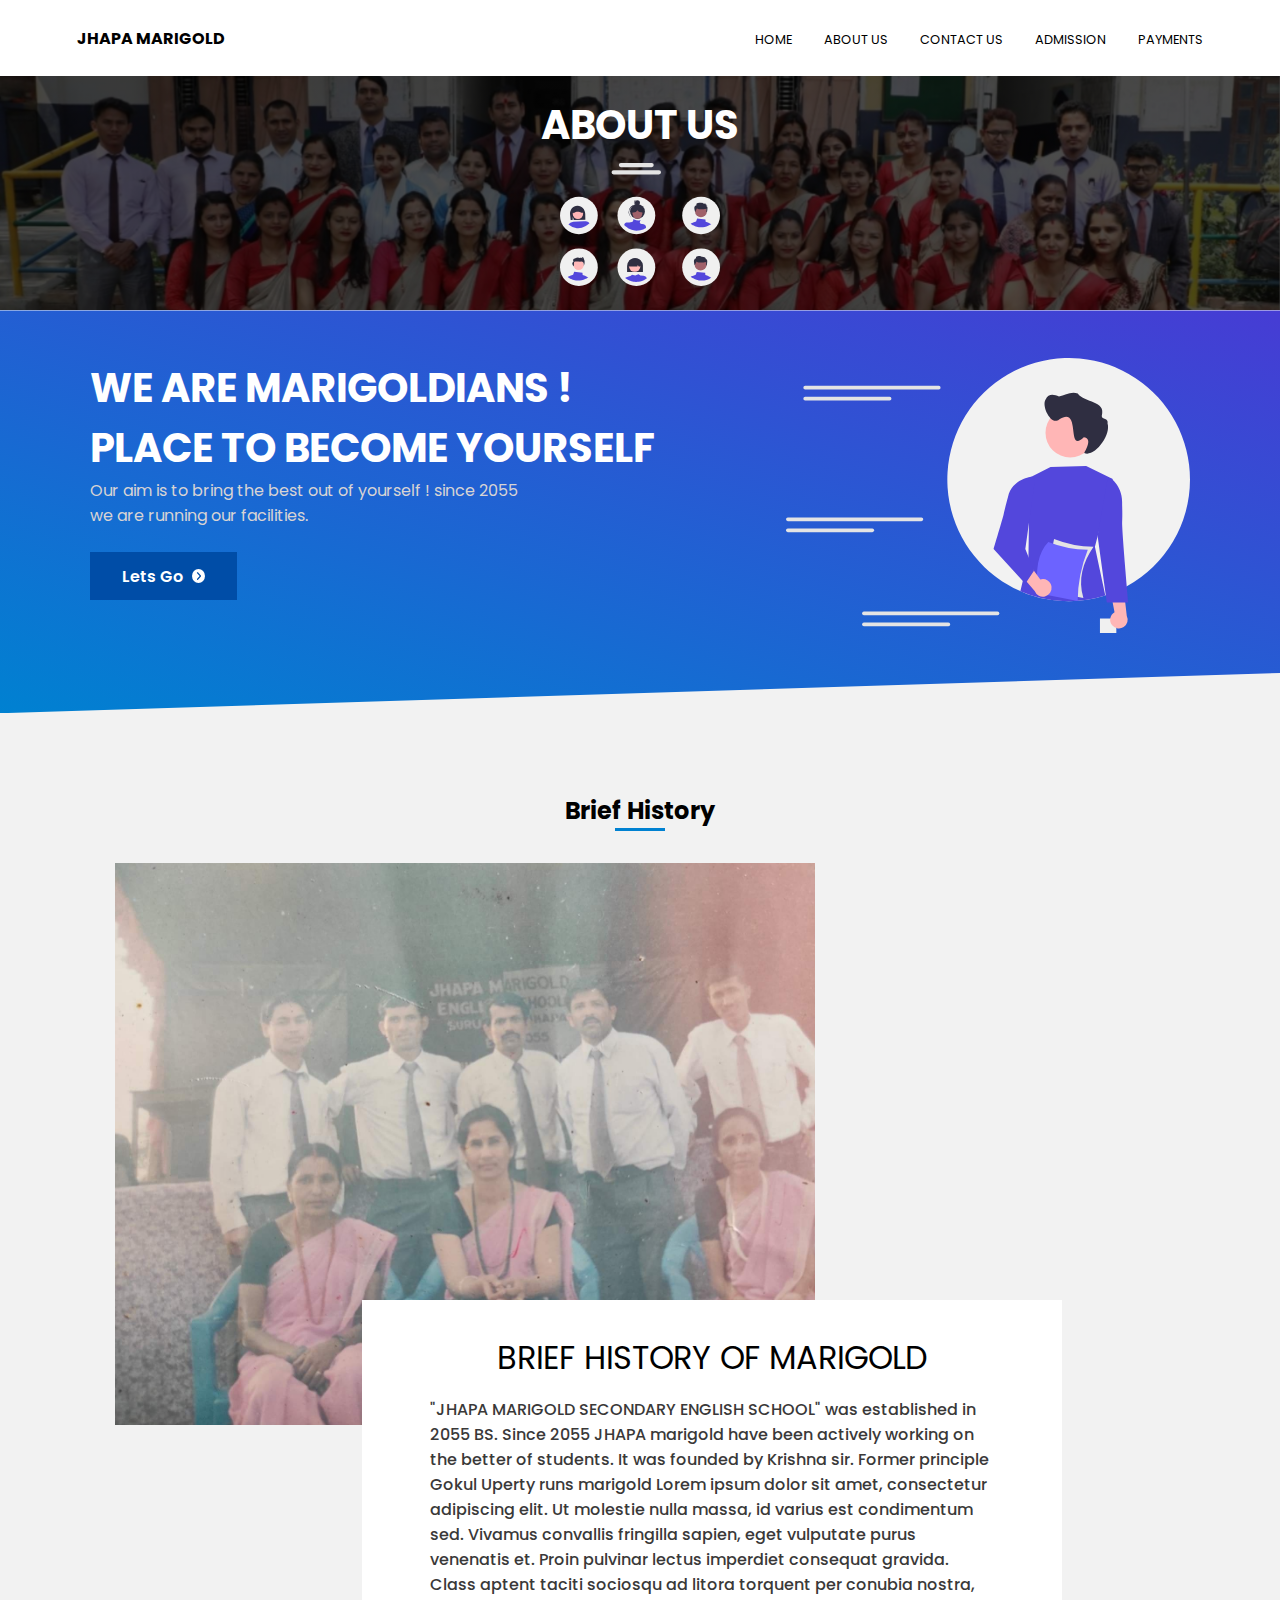
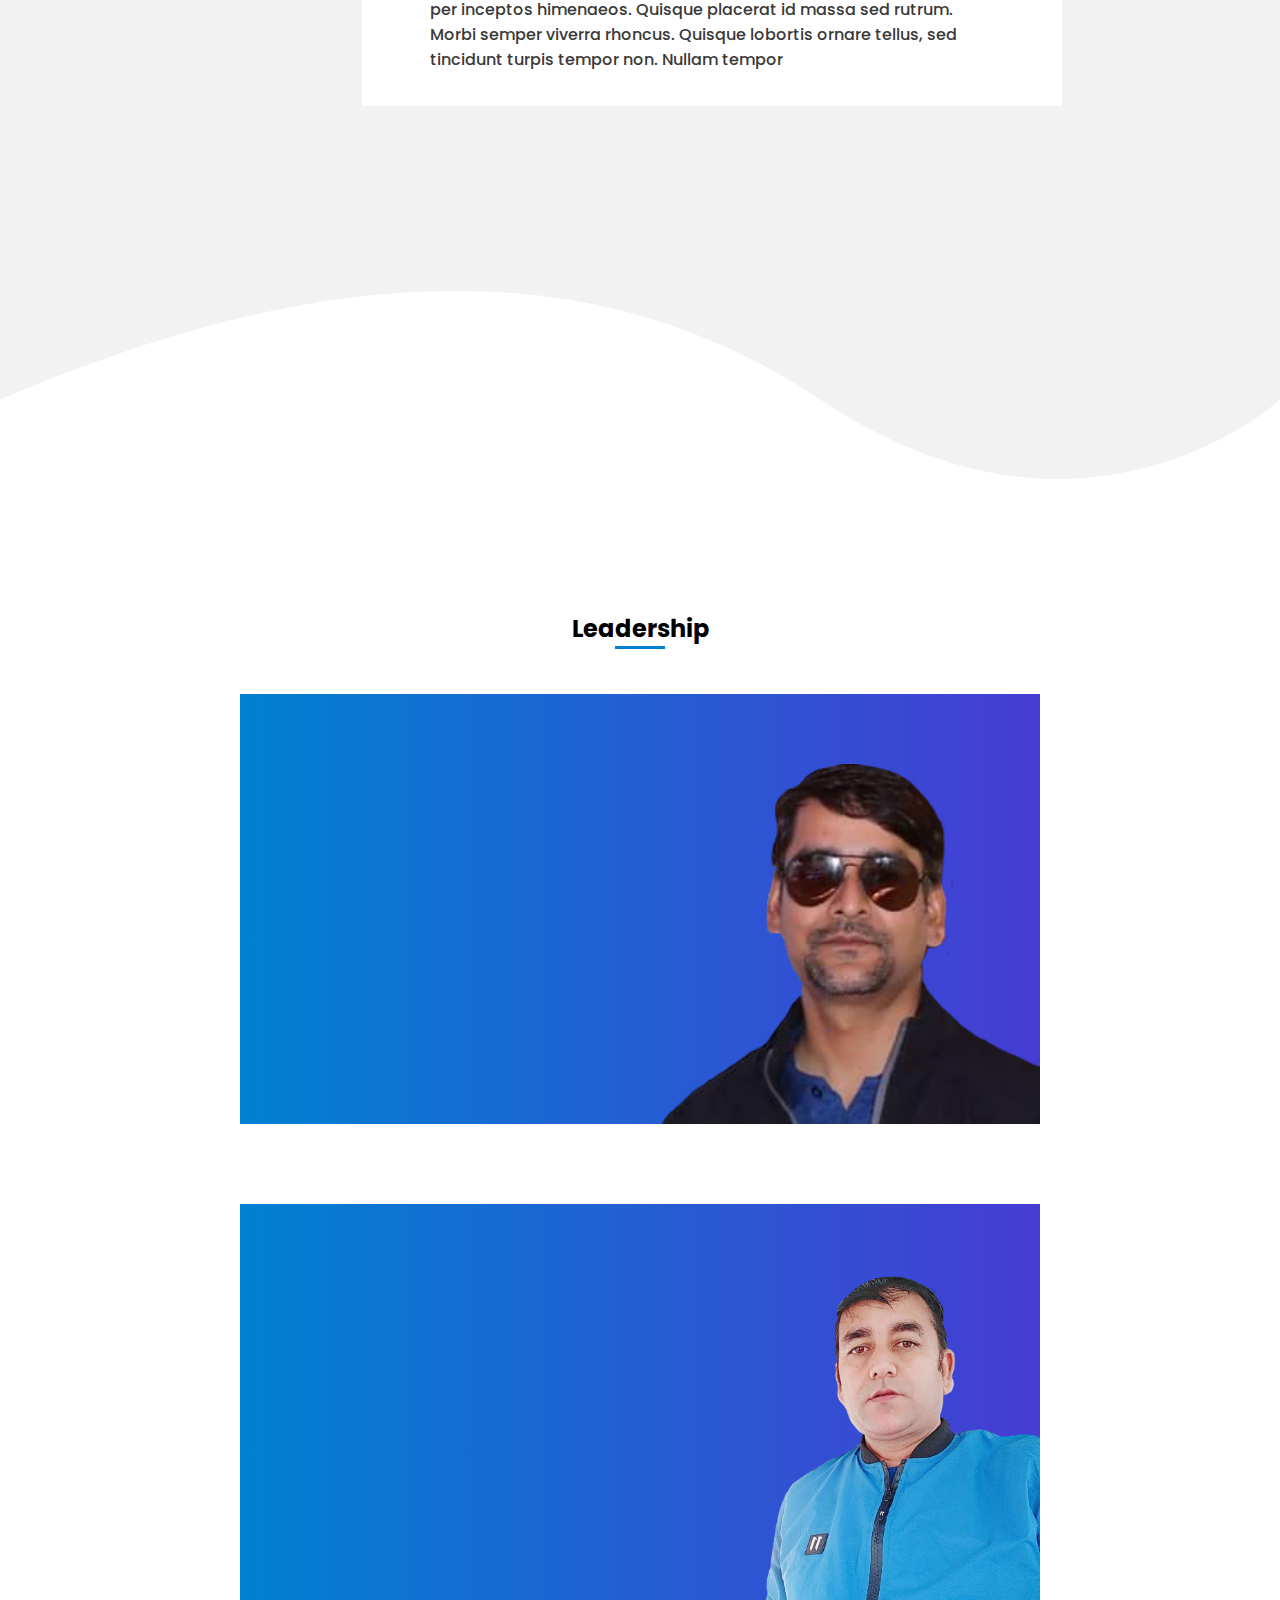
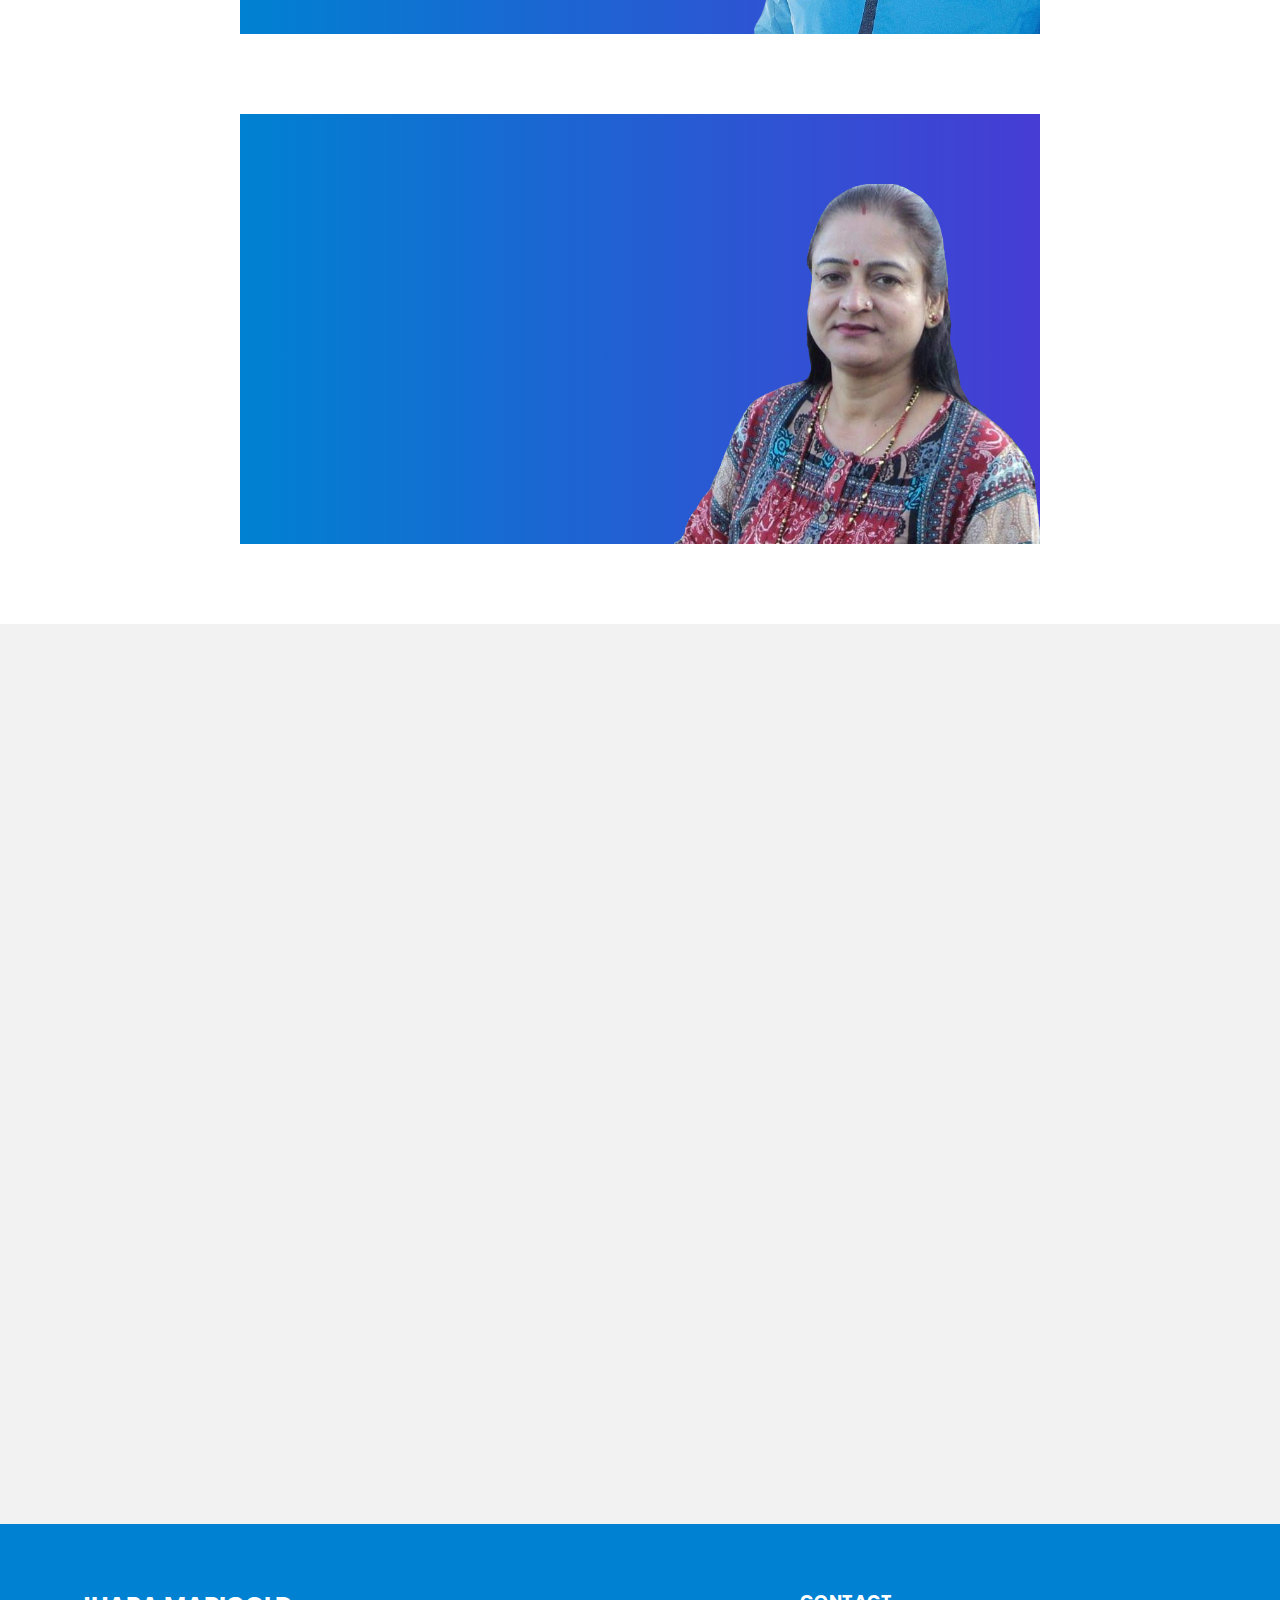
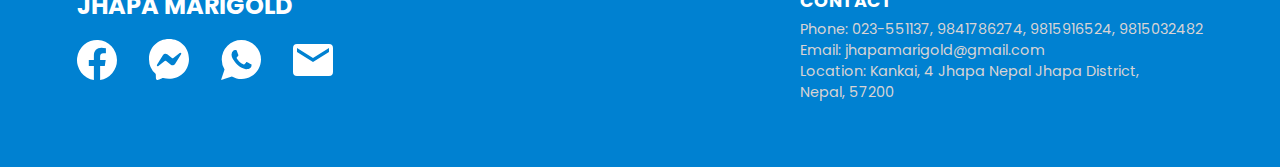
<file: index.html>
<!DOCTYPE html>
<html lang="en">

<head>
    <meta charset="UTF-8">
    <meta http-equiv="X-UA-Compatible" content="IE=edge">
    <meta name="viewport" content="width=device-width, initial-scale=1.0">
    <title>JHAPA MARIGOLD SECONDDARY ENGLISH SCHOOL</title>
    <link href="https://fonts.googleapis.com/css2?family=Poppins:wght@100;300;400;500;600;700;900&display=swap" rel="stylesheet">
    <link href="https://fonts.googleapis.com/css2?family=Barlow:wght@100;400;500;600;700;800;900&display=swap" rel="stylesheet">
    <link rel="stylesheet" href="https://unpkg.com/aos@next/dist/aos.css" />
    <link rel="stylesheet" href="about.css">
</head>

<body>
    <header>
        <nav>
            <span><a class="logo" href="https://webboy7.github.io/home/">JHAPA MARIGOLD</a></span>
            <div class="ham-burger-container">
                <img class="ham-burger" src="images/hamBurger.svg" alt="">
            </div>
            <div class="nav-menu">
                <img class="nav-menu-cross" src="images/cross.svg " alt="">
                <div class="nav-menu-links">
                    <ul>
                        <li>
                            <a href="https://webboy7.github.io/home/">HOME</a>
                        </li>
                        <li>
                            <a id="about" href="https://webboy7.github.io/about/">ABOUT US</a>
                        </li>
                        <li>
                            <a href="#nowhere">CONTACT US</a>
                        </li>
                        <li>
                            <a href="#nowhere">ADMISSION</a>
                        </li>
                        <li>
                            <a href="#nowhere">PAYMENTS</a>
                        </li>
                    </ul>
                </div>
            </div>
            <div class="nav-links">
                <ul>
                    <li>
                        <a href="https://webboy7.github.io/home/">HOME</a>
                    </li>
                    <li>
                        <a href="https://webboy7.github.io/about/">ABOUT US</a>
                    </li>
                    <li>
                        <a href="#nowhere">CONTACT US</a>
                    </li>
                    <li>
                        <a href="#nowhere">ADMISSION</a>
                    </li>
                    <li>
                        <a href="#nowhere">PAYMENTS</a>
                    </li>
                </ul>
            </div>
        </nav>
    </header>
    <div class="header-content">
        <h1>ABOUT US</h1>
        <img src="images/headerIMG.svg" alt="">
    </div>

    <main>
        <img data-aos="fade-right" data-aos-delay="400" src="images/hero-image.svg" alt="">
        <div class="hero-content">
            <h1>WE ARE MARIGOLDIANS ! <br> PLACE TO BECOME YOURSELF</h1>
            <p> Our aim is to bring the best out of yourself ! since 2055 we are running our facilities.</p>
            <div class="hero-btn">
                <a href="https://webboy7.github.io/home/">Lets Go  <img src="images/arrow-dropright-circle.svg" alt=""></a>
            </div>
        </div>
    </main>
    <!-- history -->
    <div class="history">
        <h1>Brief History</h1>
        <div class="history-content-wrapper">
            <img src="images/old-photo.jpg" alt="">
            <div class="history-text-wrapper">
                <h1>BRIEF HISTORY OF MARIGOLD</h1>
                <p>"JHAPA MARIGOLD SECONDARY ENGLISH SCHOOL" was established in 2055 BS. Since 2055 JHAPA marigold have been actively working on the better of students. It was founded by Krishna sir. Former principle Gokul Uperty runs marigold Lorem ipsum
                    dolor sit amet, consectetur adipiscing elit. Ut molestie nulla massa, id varius est condimentum sed. Vivamus convallis fringilla sapien, eget vulputate purus venenatis et. Proin pulvinar lectus imperdiet consequat gravida. Class aptent
                    taciti sociosqu ad litora torquent per conubia nostra, per inceptos himenaeos. Quisque placerat id massa sed rutrum. Morbi semper viverra rhoncus. Quisque lobortis ornare tellus, sed tincidunt turpis tempor non. Nullam tempor </p>
            </div>
        </div>
    </div>
    <!-- leadership -->
    <div class="leadership">
        <img style="display: block;" width="100%" src="images/bg-wave.svg" alt="">
        <div class="leadership-content-wrapper">
            <h1>Leadership</h1>
            <div class="leaders">
                <div class="principal-card">
                    <h1 class="indicator">Tap to learn more</h1>
                    <div class="principal-content">
                        <h1>GOKUL UPERTY</h1>
                        <h2>School Principal</h2>
                        <P>"Hello my name is gokul uperty <br> I am the formal school principal<br> of jhapa marigold. "</P>
                        <div class="social-links">
                            <li>
                                <a target="_blank" href="https://www.facebook.com/gokul.uprerty"><img src="images/facebook.svg" alt=""></a>
                            </li>
                            <li>
                                <a target="_blank" href="https://www.messenger.com/t/100001960682643"><img src="images/messenger.svg" alt=""></a>
                            </li>
                            <li>
                                <a href=""><img src="images/email.svg" alt=""></a>
                            </li>

                        </div>
                    </div>
                    <img height="250rem" src="images/gokul.png" alt="">
                </div>

                <div class="coOrdinator-card">
                    <h1 class="indicator">Tap to learn more</h1>
                    <div class="coOrdinator-content">
                        <h1>BENU PD UPERTY</h1>
                        <h2>School Co-ordinator</h2>
                        <P>"Hello my name is benu prasad uperty <br> I am the formal school co-ordinator <br> of jhapa marigold. "</P>
                        <div class="social-links">
                            <li>
                                <a target="_blank" href="https://www.facebook.com/benuprasad.upreti"><img src="images/facebook.svg" alt=""></a>
                            </li>
                            <li>
                                <a target="_blank" href="https://www.messenger.com/t/100001781277981"><img src="images/messenger.svg" alt=""></a>
                            </li>
                            <li>
                                <a href=""><img src="images/email.svg" alt=""></a>
                            </li>

                        </div>
                    </div>
                    <img height="250rem" src="images/benu.png" alt="">
                </div>

                <div class="incharge-card">
                    <h1 class="indicator">Tap to learn more</h1>
                    <div class="incharge-content">
                        <h1>RENUKA MAINALI</h1>
                        <h2>School Secondary Incharge</h2>
                        <P>"Hello my name is renuka mainali <br> I am the formal school secondary incharge <br> of jhapa marigold. "</P>
                        <div class="social-links">
                            <li>
                                <a target="_blank" href="https://www.facebook.com/renuka.mainali"><img src="images/facebook.svg" alt=""></a>
                            </li>
                            <li>
                                <a target="_blank" href="https://www.messenger.com/t/100006975482973"><img src="images/messenger.svg" alt=""></a>
                            </li>
                            <li>
                                <a href=""><img src="images/email.svg" alt=""></a>
                            </li>

                        </div>
                    </div>
                    <img height="250rem" src="images/renuka.png" alt="">
                </div>
            </div>
        </div>
    </div>
    <!-- footer -->
    <footer>
        <img class="mountain1" data-aos="fade-up" width="100%" src="images/mountain1.svg" alt="">
        <img class="mountain2" data-aos="fade-up" width="100%" src="images/mountain2.svg" alt="">
    </footer>
    <div class="footer-link-container">
        <div class="footer-links">
            <h1 class="footer-logo">JHAPA MARIGOLD</h1>
            <ul>
                <li>
                    <a target="_blank" href="https://www.facebook.com/jhapamarigold.np/"><img src="images/facebook.svg" alt=""></a>
                </li>
                <li>
                    <a target="_blank" href="https://www.messenger.com/t/1639116779661746"><img src="images/messenger.svg" alt=""></a>
                </li>
                <li>
                    <a target="_blank" href="https://api.whatsapp.com/send?phone=9779815916524&app=facebook&entry_point=page_cta"><img src="images/whatsapp.svg" alt=""></a>
                </li>
                <li>
                    <a href="mailto:jhapamarigold@gmail.com" target="_top"><img src="images/email.svg" alt=""></a>
                </li>
            </ul>
        </div>
        <div class="footer-contact-info">
            <h1>CONTACT</h1>
            <p>Phone: 023-551137, 9841786274, 9815916524, 9815032482</p>
            <p>Email: jhapamarigold@gmail.com</p>
            <p>Location: Kankai, 4 Jhapa Nepal Jhapa District,</p>
            <p> Nepal, 57200</p>
        </div>
    </div>
    <script src="about.js"></script>
    <script src="https://unpkg.com/aos@next/dist/aos.js"></script>
    <script>
        AOS.init();
    </script>
</body>

</html>
</file>
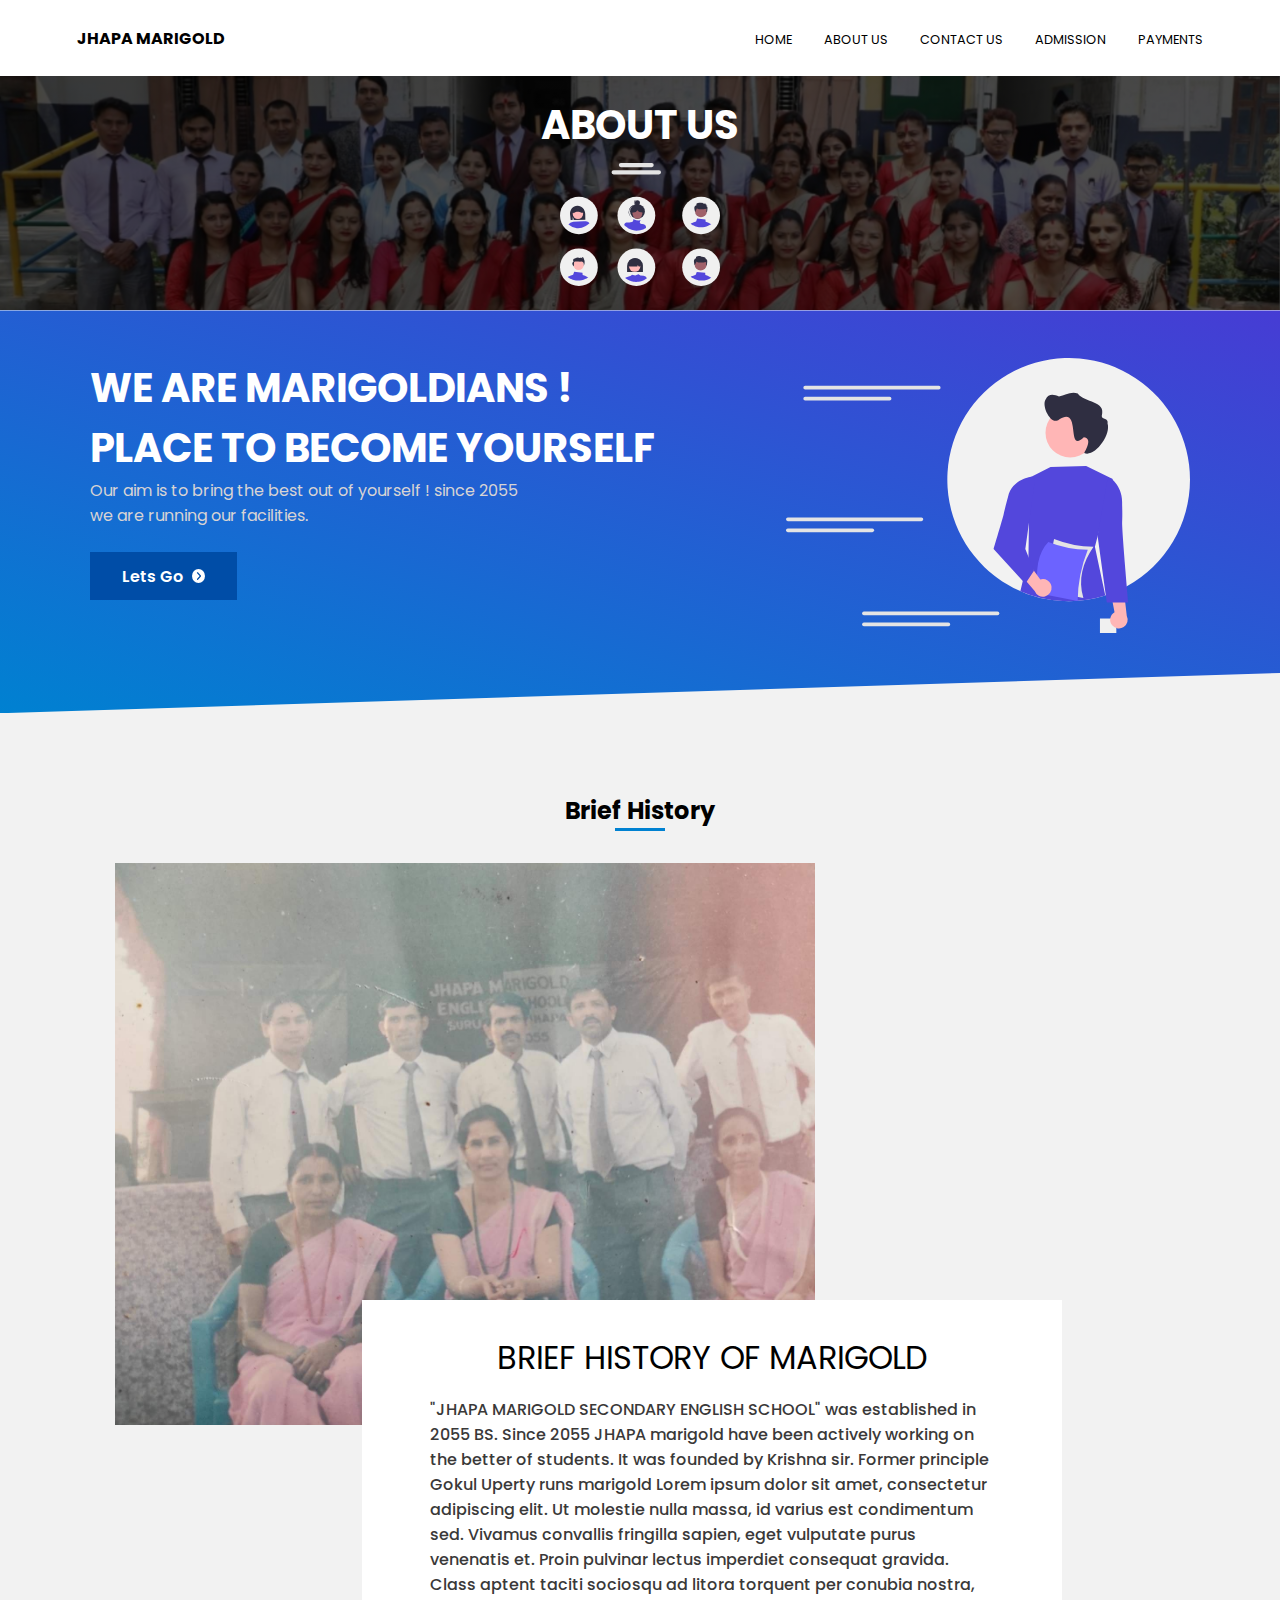
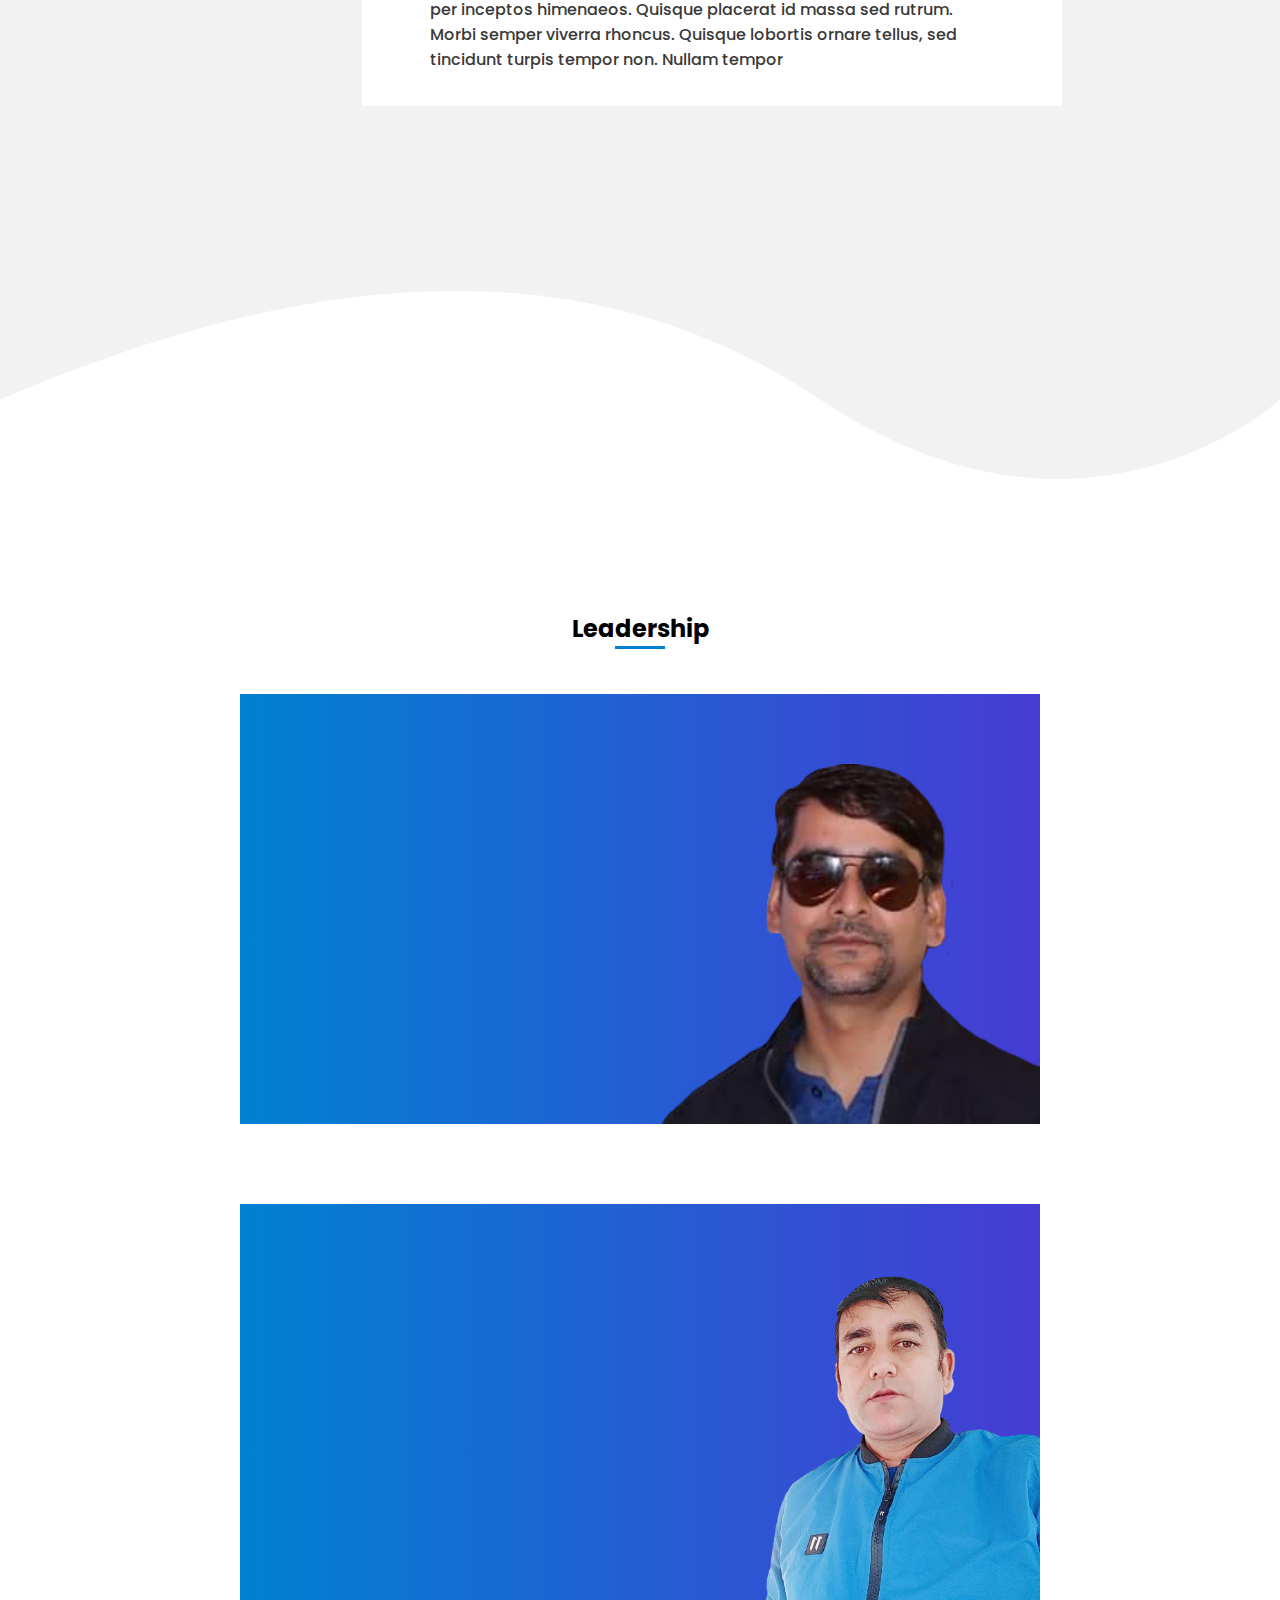
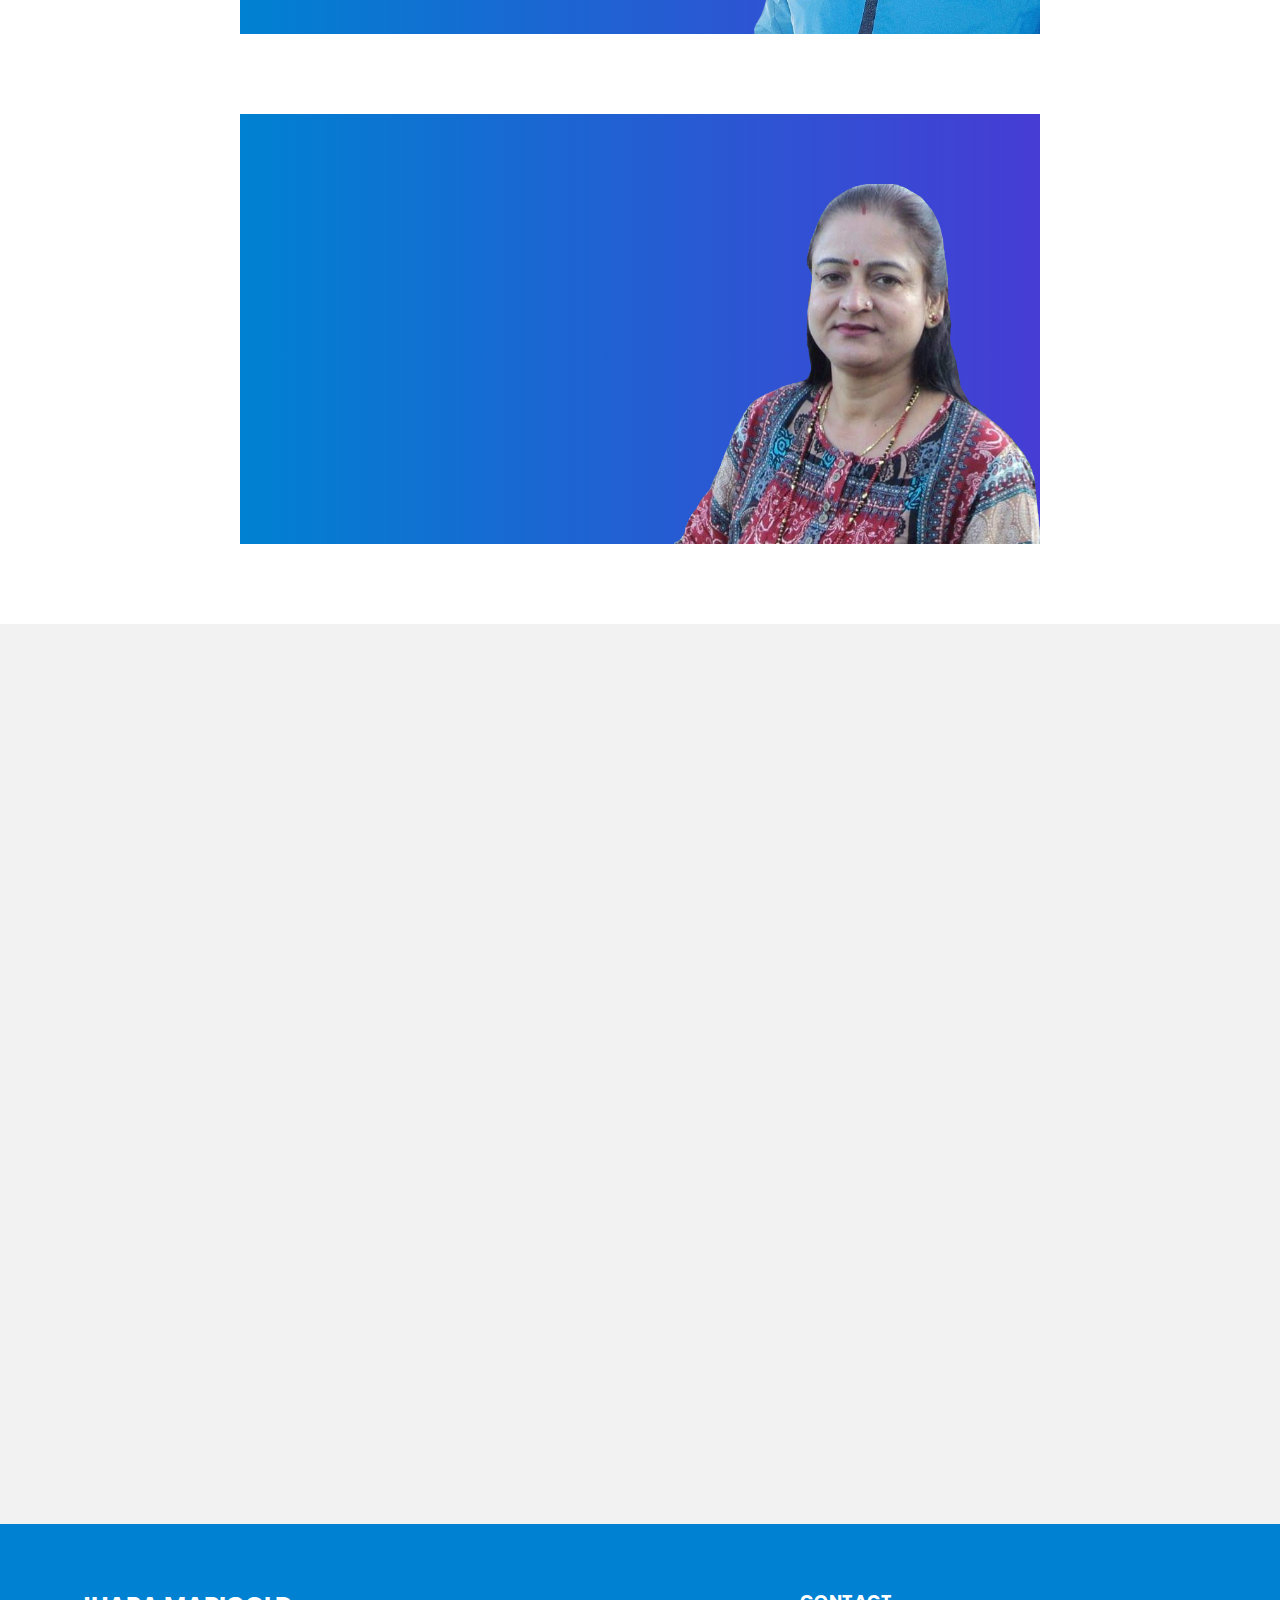
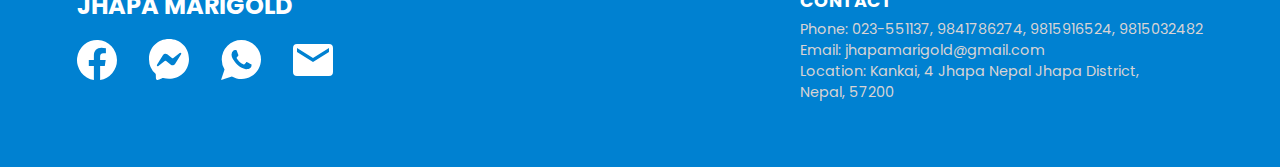
<file: about.html>
<!DOCTYPE html>
<html lang="en">

<head>
    <meta charset="UTF-8">
    <meta http-equiv="X-UA-Compatible" content="IE=edge">
    <meta name="viewport" content="width=device-width, initial-scale=1.0">
    <title>JHAPA MARIGOLD SECONDDARY ENGLISH SCHOOL</title>
    <link href="https://fonts.googleapis.com/css2?family=Poppins:wght@100;300;400;500;600;700;900&display=swap" rel="stylesheet">
    <link href="https://fonts.googleapis.com/css2?family=Barlow:wght@100;400;500;600;700;800;900&display=swap" rel="stylesheet">
    <link rel="stylesheet" href="https://unpkg.com/aos@next/dist/aos.css" />
    <link rel="stylesheet" href="about.css">
</head>

<body>
    <header>
        <nav>
            <span><a class="logo" href="index.html">JHAPA MARIGOLD</a></span>
            <div class="ham-burger-container">
                <img class="ham-burger" src="images/hamBurger.svg" alt="">
            </div>
            <div class="nav-menu">
                <img class="nav-menu-cross" src="images/cross.svg " alt="">
                <div class="nav-menu-links">
                    <ul>
                        <li>
                            <a href="https://webboy7.github.io/home/">HOME</a>
                        </li>
                        <li>
                            <a id="about" href="#nowhere">ABOUT US</a>
                        </li>
                        <li>
                            <a href="#nowhere">CONTACT US</a>
                        </li>
                        <li>
                            <a href="#nowhere">ADMISSION</a>
                        </li>
                        <li>
                            <a href="#nowhere">PAYMENTS</a>
                        </li>
                    </ul>
                </div>
            </div>
            <div class="nav-links">
                <ul>
                    <li>
                        <a href="https://webboy7.github.io/home/">HOME</a>
                    </li>
                    <li>
                        <a href="#nowhere">ABOUT US</a>
                    </li>
                    <li>
                        <a href="#nowhere">CONTACT US</a>
                    </li>
                    <li>
                        <a href="#nowhere">ADMISSION</a>
                    </li>
                    <li>
                        <a href="#nowhere">PAYMENTS</a>
                    </li>
                </ul>
            </div>
        </nav>
    </header>
    <div class="header-content">
        <h1>ABOUT US</h1>
        <img src="images/headerIMG.svg" alt="">
    </div>

    <main>
        <img data-aos="fade-right" data-aos-delay="400" src="images/hero-image.svg" alt="">
        <div class="hero-content">
            <h1>WE ARE MARIGOLDIANS ! <br> PLACE TO BECOME YOURSELF</h1>
            <p> Our aim is to bring the best out of yourself ! since 2055 we are running our facilities.</p>
            <div class="hero-btn">
                <a href="https://webboy7.github.io/home/">Lets Go  <img src="images/arrow-dropright-circle.svg" alt=""></a>
            </div>
        </div>
    </main>
    <!-- history -->
    <div class="history">
        <h1>Brief History</h1>
        <div class="history-content-wrapper">
            <img src="images/old-photo.jpg" alt="">
            <div class="history-text-wrapper">
                <h1>BRIEF HISTORY OF MARIGOLD</h1>
                <p>"JHAPA MARIGOLD SECONDARY ENGLISH SCHOOL" was established in 2055 BS. Since 2055 JHAPA marigold have been actively working on the better of students. It was founded by Krishna sir. Former principle Gokul Uperty runs marigold Lorem ipsum
                    dolor sit amet, consectetur adipiscing elit. Ut molestie nulla massa, id varius est condimentum sed. Vivamus convallis fringilla sapien, eget vulputate purus venenatis et. Proin pulvinar lectus imperdiet consequat gravida. Class aptent
                    taciti sociosqu ad litora torquent per conubia nostra, per inceptos himenaeos. Quisque placerat id massa sed rutrum. Morbi semper viverra rhoncus. Quisque lobortis ornare tellus, sed tincidunt turpis tempor non. Nullam tempor </p>
            </div>
        </div>
    </div>
    <!-- leadership -->
    <div class="leadership">
        <img style="display: block;" width="100%" src="images/bg-wave.svg" alt="">
        <div class="leadership-content-wrapper">
            <h1>Leadership</h1>
            <div class="leaders">
                <div class="principal-card">
                    <h1 class="indicator">Tap to learn more</h1>
                    <div class="principal-content">
                        <h1>GOKUL UPERTY</h1>
                        <h2>School Principal</h2>
                        <P>"Hello my name is gokul uperty <br> I am the formal school principal<br> of jhapa marigold. "</P>
                        <div class="social-links">
                            <li>
                                <a target="_blank" href="https://www.facebook.com/gokul.uprerty"><img src="images/facebook.svg" alt=""></a>
                            </li>
                            <li>
                                <a target="_blank" href="https://www.messenger.com/t/100001960682643"><img src="images/messenger.svg" alt=""></a>
                            </li>
                            <li>
                                <a href=""><img src="images/email.svg" alt=""></a>
                            </li>

                        </div>
                    </div>
                    <img height="250rem" src="images/gokul.png" alt="">
                </div>

                <div class="coOrdinator-card">
                    <h1 class="indicator">Tap to learn more</h1>
                    <div class="coOrdinator-content">
                        <h1>BENU PD UPERTY</h1>
                        <h2>School Co-ordinator</h2>
                        <P>"Hello my name is benu prasad uperty <br> I am the formal school co-ordinator <br> of jhapa marigold. "</P>
                        <div class="social-links">
                            <li>
                                <a target="_blank" href="https://www.facebook.com/benuprasad.upreti"><img src="images/facebook.svg" alt=""></a>
                            </li>
                            <li>
                                <a target="_blank" href="https://www.messenger.com/t/100001781277981"><img src="images/messenger.svg" alt=""></a>
                            </li>
                            <li>
                                <a href=""><img src="images/email.svg" alt=""></a>
                            </li>

                        </div>
                    </div>
                    <img height="250rem" src="images/benu.png" alt="">
                </div>

                <div class="incharge-card">
                    <h1 class="indicator">Tap to learn more</h1>
                    <div class="incharge-content">
                        <h1>RENUKA MAINALI</h1>
                        <h2>School Secondary Incharge</h2>
                        <P>"Hello my name is renuka mainali <br> I am the formal school secondary incharge <br> of jhapa marigold. "</P>
                        <div class="social-links">
                            <li>
                                <a target="_blank" href="https://www.facebook.com/renuka.mainali"><img src="images/facebook.svg" alt=""></a>
                            </li>
                            <li>
                                <a target="_blank" href="https://www.messenger.com/t/100006975482973"><img src="images/messenger.svg" alt=""></a>
                            </li>
                            <li>
                                <a href=""><img src="images/email.svg" alt=""></a>
                            </li>

                        </div>
                    </div>
                    <img height="250rem" src="images/renuka.png" alt="">
                </div>
            </div>
        </div>
    </div>
    <!-- footer -->
    <footer>
        <img class="mountain1" data-aos="fade-up" width="100%" src="images/mountain1.svg" alt="">
        <img class="mountain2" data-aos="fade-up" width="100%" src="images/mountain2.svg" alt="">
    </footer>
    <div class="footer-link-container">
        <div class="footer-links">
            <h1 class="footer-logo">JHAPA MARIGOLD</h1>
            <ul>
                <li>
                    <a target="_blank" href="https://www.facebook.com/jhapamarigold.np/"><img src="images/facebook.svg" alt=""></a>
                </li>
                <li>
                    <a target="_blank" href="https://www.messenger.com/t/1639116779661746"><img src="images/messenger.svg" alt=""></a>
                </li>
                <li>
                    <a target="_blank" href="https://api.whatsapp.com/send?phone=9779815916524&app=facebook&entry_point=page_cta"><img src="images/whatsapp.svg" alt=""></a>
                </li>
                <li>
                    <a href="mailto:jhapamarigold@gmail.com" target="_top"><img src="images/email.svg" alt=""></a>
                </li>
            </ul>
        </div>
        <div class="footer-contact-info">
            <h1>CONTACT</h1>
            <p>Phone: 023-551137, 9841786274, 9815916524, 9815032482</p>
            <p>Email: jhapamarigold@gmail.com</p>
            <p>Location: Kankai, 4 Jhapa Nepal Jhapa District,</p>
            <p> Nepal, 57200</p>
        </div>
    </div>
    <script src="about.js"></script>
    <script src="https://unpkg.com/aos@next/dist/aos.js"></script>
    <script>
        AOS.init();
    </script>
</body>

</html>
</file>
<file: about.css>
body {
  background: #F2F2F2;
}

* {
  padding: 0;
  margin: 0;
  -webkit-box-sizing: border-box;
          box-sizing: border-box;
  font-family: "Poppins";
}

li {
  list-style: none;
}

a {
  text-decoration: none;
}

header {
  width: 100%;
  padding: 2% 6%;
  font-family: var(--font-family-p);
  position: fixed;
  top: 0;
  z-index: 1000;
  -webkit-transition: 300ms;
  transition: 300ms;
  background: white;
}

@media (min-width: 200px) and (max-width: 950px) {
  header {
    padding: 3% 7%;
  }
}

@media (min-width: 950px) {
  header {
    -webkit-transition: 300ms;
    transition: 300ms;
    position: fixed;
    top: 0;
    right: 0;
    left: 0;
    z-index: 1000;
  }
}

nav {
  display: -webkit-box;
  display: -ms-flexbox;
  display: flex;
  -webkit-box-align: center;
      -ms-flex-align: center;
          align-items: center;
  -webkit-box-pack: justify;
      -ms-flex-pack: justify;
          justify-content: space-between;
}

.logo {
  color: black;
  font-weight: bold;
  font-size: .7rem;
}

@media (min-width: 600px) {
  .logo {
    font-size: .9rem;
  }
}

@media (min-width: 800px) {
  .logo {
    font-size: 1rem;
  }
}

.ham-burger-container {
  width: -webkit-max-content;
  width: -moz-max-content;
  width: max-content;
}

.ham-burger {
  width: 2rem;
}

@media (min-width: 950px) {
  .ham-burger-container {
    display: none;
  }
}

.nav-menu {
  position: fixed;
  inset: 0;
  width: 100%;
  height: 100vh;
  background: white;
  opacity: 0;
  pointer-events: none;
  -webkit-transition: 500ms;
  transition: 500ms;
  z-index: 1000;
}

.nav-menu-cross {
  float: right;
}

.nav-menu-links {
  text-align: center;
  width: 100%;
  height: 100%;
  display: -ms-grid;
  display: grid;
  place-items: center;
}

.nav-menu li {
  margin-bottom: 1rem;
}

.nav-menu li a {
  color: black;
}

#about {
  color: #0081D1;
}

.nav-links {
  display: none;
}

@media (min-width: 950px) {
  .nav-links {
    display: initial;
  }
  .nav-links ul {
    display: -webkit-box;
    display: -ms-flexbox;
    display: flex;
    -webkit-box-align: center;
        -ms-flex-align: center;
            align-items: center;
    gap: 2rem;
  }
  .nav-links ul li a {
    font-size: .7rem;
    color: black;
    position: relative;
  }
  .nav-links ul li a::after {
    content: "";
    position: absolute;
    background: black;
    bottom: 0;
    left: 0;
    right: 0;
    top: 100%;
    width: 100%;
    height: 3px;
    border-radius: 15px;
    -webkit-transform-origin: center;
            transform-origin: center;
    -webkit-transform: scale(0);
            transform: scale(0);
    -webkit-transition: 200ms;
    transition: 200ms;
  }
  .nav-links ul li a:hover::after {
    -webkit-transform: scale(1);
            transform: scale(1);
  }
}

@media (min-width: 1100px) {
  .nav-links ul li a {
    font-size: .8rem;
    color: black;
  }
}

.header-content {
  width: 100%;
  display: -webkit-box;
  display: -ms-flexbox;
  display: flex;
  -webkit-box-orient: vertical;
  -webkit-box-direction: normal;
      -ms-flex-direction: column;
          flex-direction: column;
  -webkit-box-align: center;
      -ms-flex-align: center;
          align-items: center;
  -webkit-box-pack: center;
      -ms-flex-pack: center;
          justify-content: center;
  background-image: -webkit-gradient(linear, left bottom, left top, from(rgba(0, 0, 0, 0.7)), to(rgba(0, 0, 0, 0.7))), url(images/teacher.png);
  background-image: linear-gradient(to top, rgba(0, 0, 0, 0.7), rgba(0, 0, 0, 0.7)), url(images/teacher.png);
  background-repeat: no-repeat;
  background-size: cover;
  background-position: top;
  padding: 5rem 0;
  height: 15rem;
  margin-top: 6.5%;
}

.header-content > img {
  display: inline-block;
}

@media (min-width: 1050px) {
  .header-content {
    margin-top: 5.5%;
  }
}

@media (min-width: 1820px) {
  .header-content {
    margin-top: 5%;
  }
}

.header-content > h1 {
  font-family: var(--font-family-p);
  color: white;
  font-size: 1.3rem;
  margin-bottom: .5rem;
}

.header-content > img {
  width: 8rem;
  display: inline-block;
}

@media (min-width: 600px) {
  .header-content > h1 {
    font-size: 2rem;
  }
  .header-content > img {
    width: 9rem;
  }
}

@media (min-width: 1000px) {
  .header-content > h1 {
    font-size: 2.5rem;
  }
  .header-content > img {
    width: 10rem;
  }
}

main {
  width: 100%;
  text-align: center;
  padding: 3rem 6% 5rem 6%;
  background: -webkit-gradient(linear, left bottom, right top, from(#0081D1), to(#463CD4));
  background: linear-gradient(to right top, #0081D1, #463CD4);
  -webkit-clip-path: polygon(0 0, 100% 0, 100% 90%, 0% 100%);
          clip-path: polygon(0 0, 100% 0, 100% 90%, 0% 100%);
}

main > img {
  width: 15rem;
}

.hero-content {
  margin-top: 1rem;
  width: 100%;
  display: -webkit-box;
  display: -ms-flexbox;
  display: flex;
  -webkit-box-orient: vertical;
  -webkit-box-direction: normal;
      -ms-flex-direction: column;
          flex-direction: column;
  -webkit-box-align: center;
      -ms-flex-align: center;
          align-items: center;
}

.hero-content > h1 {
  color: white;
}

.hero-content > p {
  color: #D8D4D4;
  font-size: .9rem;
  max-width: 450px;
}

@media (min-width: 1150px) {
  .hero-content > h1 {
    font-size: 2.5rem;
  }
  .hero-content > p {
    font-size: 1rem;
  }
}

@media (min-width: 400px) {
  main > img {
    width: 20rem;
  }
}

.hero-btn {
  margin-top: 1.5rem;
}

.hero-btn > a {
  color: white;
  font-weight: 600;
  padding-right: .5rem;
  background: #004DA7;
  padding: .7rem 2rem;
  display: -webkit-box;
  display: -ms-flexbox;
  display: flex;
  -webkit-box-align: center;
      -ms-flex-align: center;
          align-items: center;
  -webkit-box-pack: center;
      -ms-flex-pack: center;
          justify-content: center;
}

.hero-btn > a > img {
  -webkit-transition: 200ms;
  transition: 200ms;
  padding-left: .5rem;
}

.hero-btn:hover > a > img {
  -webkit-transform: translateX(0.5rem);
          transform: translateX(0.5rem);
}

@media (min-width: 950px) {
  main {
    padding: 3rem 7% 5rem 7%;
    text-align: start;
    display: -webkit-box;
    display: -ms-flexbox;
    display: flex;
    -webkit-box-orient: horizontal;
    -webkit-box-direction: reverse;
        -ms-flex-direction: row-reverse;
            flex-direction: row-reverse;
    -webkit-box-pack: justify;
        -ms-flex-pack: justify;
            justify-content: space-between;
    -webkit-box-align: start;
        -ms-flex-align: start;
            align-items: flex-start;
  }
  .hero-content {
    margin-top: 0;
    -webkit-box-align: start;
        -ms-flex-align: start;
            align-items: flex-start;
  }
  main > img {
    width: 40rem;
  }
}

.history {
  margin-top: 5rem;
}

.history > h1 {
  text-align: center;
  font-size: 1rem;
  position: relative;
}

.history > h1::after {
  content: "";
  position: absolute;
  background: #0081D1;
  border: 150px;
  width: 50px;
  height: 3px;
  bottom: 0;
  left: 50%;
  top: 100%;
  -webkit-transform: translate(-50%, 0);
          transform: translate(-50%, 0);
}

@media (min-width: 700px) {
  .history > h1 {
    font-size: 1.5rem;
  }
}

.history-content-wrapper {
  margin-top: 35px;
  padding: 0 6%;
  display: -webkit-box;
  display: -ms-flexbox;
  display: flex;
  -webkit-box-orient: vertical;
  -webkit-box-direction: normal;
      -ms-flex-direction: column;
          flex-direction: column;
  -webkit-box-align: center;
      -ms-flex-align: center;
          align-items: center;
  width: 100%;
}

.history-content-wrapper > img {
  width: 100%;
}

@media (min-width: 500px) {
  .history-content-wrapper > img {
    max-width: 510px;
  }
}

.history-text-wrapper {
  margin-top: 35px;
  background: white;
  padding: 3% 6%;
  max-width: 700px;
}

.history-text-wrapper > h1 {
  text-align: center;
  font-weight: 400;
}

.history-text-wrapper > p {
  font-weight: 500;
  margin-top: 15px;
  color: #3A3939;
}

@media (min-width: 900px) {
  .history-content-wrapper > img {
    max-width: 500px;
    -webkit-transform: translatex(-25%);
            transform: translatex(-25%);
  }
  .history-text-wrapper {
    -webkit-transform: translate(4.5rem, -10rem);
            transform: translate(4.5rem, -10rem);
  }
}

@media (min-width: 1200px) {
  .history-content-wrapper > img {
    max-width: 700px;
  }
  .history-text-wrapper {
    left: 35%;
    top: 25rem;
  }
}

.leadership-content-wrapper {
  background: #fff;
  padding-bottom: 5rem;
}

.leadership > h1 {
  text-align: center;
}

.leadership-content-wrapper > h1 {
  text-align: center;
  font-size: 1rem;
  position: relative;
}

.leadership-content-wrapper > h1::after {
  content: "";
  position: absolute;
  background: #0081D1;
  border: 150px;
  width: 50px;
  height: 3px;
  bottom: 0;
  left: 50%;
  top: 100%;
  -webkit-transform: translate(-50%, 0);
          transform: translate(-50%, 0);
}

@media (min-width: 700px) {
  .leadership-content-wrapper > h1 {
    font-size: 1.5rem;
  }
}

.leaders {
  display: -webkit-box;
  display: -ms-flexbox;
  display: flex;
  -webkit-box-align: center;
      -ms-flex-align: center;
          align-items: center;
  margin-top: 3rem;
  -webkit-box-orient: vertical;
  -webkit-box-direction: normal;
      -ms-flex-direction: column;
          flex-direction: column;
}

.coOrdinator-card,
.incharge-card {
  margin-top: 5rem;
}

.coOrdinator-card,
.principal-card,
.incharge-card {
  background: -webkit-gradient(linear, left top, right top, from(#0081D1), to(#463CD4));
  background: linear-gradient(to right, #0081D1, #463CD4);
  position: relative;
  padding: 40px;
}

@media (max-width: 300px) {
  .coOrdinator-card,
  .principal-card .incharge-card {
    height: 600px;
  }
}

@media (min-width: 300px) {
  .coOrdinator-card,
  .principal-card,
  .incharge-card {
    height: 500px;
  }
}

@media (min-width: 400px) {
  .coOrdinator-card,
  .principal-card,
  .incharge-card {
    height: 450px;
  }
}

@media (min-width: 800px) {
  .coOrdinator-card,
  .principal-card,
  .incharge-card {
    width: 600px;
    height: 350px;
  }
}

@media (min-width: 1000px) {
  .coOrdinator-card,
  .principal-card,
  .incharge-card {
    width: 800px;
    height: 430px;
  }
}

@media (min-width: 1600px) {
  .coOrdinator-card,
  .principal-card,
  .incharge-card {
    width: 1000px;
    height: 400px;
  }
}

.indicator {
  font-size: .9rem;
  position: absolute;
  top: 30%;
  left: 50%;
  -webkit-transform: translate(-50%, -30%);
          transform: translate(-50%, -30%);
  color: white;
  opacity: .8;
  font-weight: 400;
  z-index: 100;
}

@media (min-width: 1000px) {
  .indicator {
    display: none;
  }
}

.coOrdinator-card > img,
.principal-card > img,
.incharge-card > img {
  position: absolute;
  right: 0;
  bottom: 0;
}

.coOrdinator-content,
.principal-content,
.incharge-content {
  opacity: 0;
  -webkit-transition: 200ms;
  transition: 200ms;
}

.coOrdinator-content > *,
.principal-content > *,
.incharge-content > * {
  color: white;
}

.coOrdinator-content > h1,
.principal-content > h1,
.incharge-content > h1 {
  line-height: 30px;
}

.coOrdinator-content > h2,
.principal-content > h2,
.incharge-content > h2 {
  font-size: 1rem;
}

.coOrdinator-content > p,
.principal-content > p,
.incharge-content > p {
  margin-top: 10px;
}

@media (min-width: 1000px) {
  .coOrdinator-content > h1,
  .principal-content > h1,
  .incharge-content > h1 {
    font-size: 3rem;
    line-height: 50px;
  }
  .coOrdinator-content > h2,
  .principal-content > h2,
  .incharge-content > h2 {
    font-size: 1.5rem;
  }
  .coOrdinator-content > p,
  .principal-content > p,
  .incharge-content > p {
    font-size: 1.1rem;
  }
}

@media (min-width: 1600px) {
  .coOrdinator-content > h1,
  .principal-content > h1,
  .incharge-content > h1 {
    font-size: 3.5rem;
    line-height: 60px;
  }
  .coOrdinator-content > h2,
  .principal-content > h2,
  .incharge-content > h2 {
    font-size: 2rem;
  }
  .coOrdinator-content > p,
  .principal-content > p,
  .incharge-content > p {
    font-size: 1.5rem;
  }
}

.social-links {
  -ms-flex-item-align: end;
      align-self: flex-end;
  margin-top: 20px;
  display: -webkit-box;
  display: -ms-flexbox;
  display: flex;
  -webkit-box-align: center;
      -ms-flex-align: center;
          align-items: center;
  gap: .5rem;
  pointer-events: none;
}

.coOrdinator-card:hover .social-links,
.principal-card:hover .social-links,
.incharge-card:hover .social-links {
  pointer-events: auto;
}

.social-links > li > a > img {
  width: 1.5rem;
}

@media (min-width: 1000px) {
  .social-links {
    gap: 1rem;
  }
  .social-links > li > a > img {
    width: 2rem;
  }
}

.coOrdinator-card > img,
.principal-card > img,
.incharge-card > img {
  -webkit-transition: 200ms;
  transition: 200ms;
}

.coOrdinator-card:hover > img,
.principal-card:hover > img,
.incharge-card:hover > img {
  height: 270px;
}

@media (min-width: 800px) {
  .coOrdinator-card:hover > img,
  .principal-card:hover > img,
  .incharge-card:hover > img {
    height: 330px;
  }
}

@media (min-width: 1000px) {
  .coOrdinator-card:hover > img,
  .principal-card:hover > img,
  .incharge-card:hover > img {
    height: 400px;
  }
  .coOrdinator-card > img,
  .principal-card > img,
  .incharge-card > img {
    height: 360px;
  }
}

.coOrdinator-card:hover .coOrdinator-content,
.principal-card:hover .principal-content,
.incharge-card:hover .incharge-content {
  opacity: 1;
  pointer-events: auto;
}

.coOrdinator-card:hover .indicator,
.principal-card:hover .indicator,
.incharge-card:hover .indicator {
  display: none;
}

footer {
  overflow: hidden;
  position: relative;
  z-index: 100;
  height: 30vh;
}

@media (min-width: 550px) {
  footer {
    height: 40vh;
  }
}

@media (min-width: 740px) {
  footer {
    height: 50vh;
  }
}

@media (min-width: 950px) {
  footer {
    height: 100vh;
  }
}

@media (min-width: 300px) and (orientation: landscape) {
  footer {
    height: 100vh;
  }
}

.mountain1,
.mountain2 {
  position: absolute;
  bottom: -10px;
  left: 0;
  width: 100vw;
}

footer ul {
  position: absolute;
  bottom: 3rem;
  z-index: 100;
  width: 100%;
  display: -webkit-box;
  display: -ms-flexbox;
  display: flex;
  -webkit-box-align: center;
      -ms-flex-align: center;
          align-items: center;
  -webkit-box-pack: center;
      -ms-flex-pack: center;
          justify-content: center;
  gap: 2rem;
}

.footer-link-container {
  padding: 5% 6%;
  text-align: center;
  background: #0081D1;
}

.footer-logo {
  color: white;
  font-family: var(--font-family-p);
  font-size: 1rem;
}

.footer-link-container ul {
  margin-top: 1rem;
}

.footer-link-container ul li {
  margin-bottom: .5rem;
  font-family: var(--font-family-p);
}

.footer-link-container ul li a {
  color: white;
  font-size: .9rem;
  font-weight: 300;
}

.footer-contact-info {
  margin-top: 2rem;
}

.footer-contact-info > h1 {
  color: white;
  font-family: var(--font-family-p);
  font-size: 1rem;
  margin-bottom: 5px;
}

.footer-contact-info > p {
  font-family: var(--font-family-p);
  color: #D8D4D4;
  font-size: .8rem;
  font-weight: 400;
}

.footer-contact-info:nth-child(3) {
  margin-bottom: 2rem;
}

@media (min-width: 600px) {
  .footer-logo {
    font-size: 1.5rem;
  }
  .footer-contact-info > h1 {
    font-size: 1.1rem;
  }
  .footer-contact-info > p {
    font-family: var(--font-family-p);
    color: #D8D4D4;
    font-size: .9rem;
  }
}

@media (min-width: 930px) {
  .footer-link-container {
    display: -webkit-box;
    display: -ms-flexbox;
    display: flex;
    -webkit-box-pack: justify;
        -ms-flex-pack: justify;
            justify-content: space-between;
    -webkit-box-align: start;
        -ms-flex-align: start;
            align-items: flex-start;
  }
  .footer-contact-info {
    margin-top: 0;
  }
  .footer-logo {
    text-align: start;
    font-size: 1.5rem;
  }
  .footer-link-container ul {
    display: -webkit-box;
    display: -ms-flexbox;
    display: flex;
    gap: 2rem;
    font-size: .8rem;
    -webkit-box-pack: center;
        -ms-flex-pack: center;
            justify-content: center;
    -webkit-box-align: center;
        -ms-flex-align: center;
            align-items: center;
  }
  .footer-contact-info {
    text-align: start;
  }
}

.footer-link-container ul li a img {
  width: 2rem;
}

@media (min-width: 500px) {
  .footer-link-container ul li a img {
    width: 2.5rem;
  }
}

@media (min-width: 700px) {
  .footer-link-container ul li a img {
    width: 2.5rem;
  }
}
</file>
